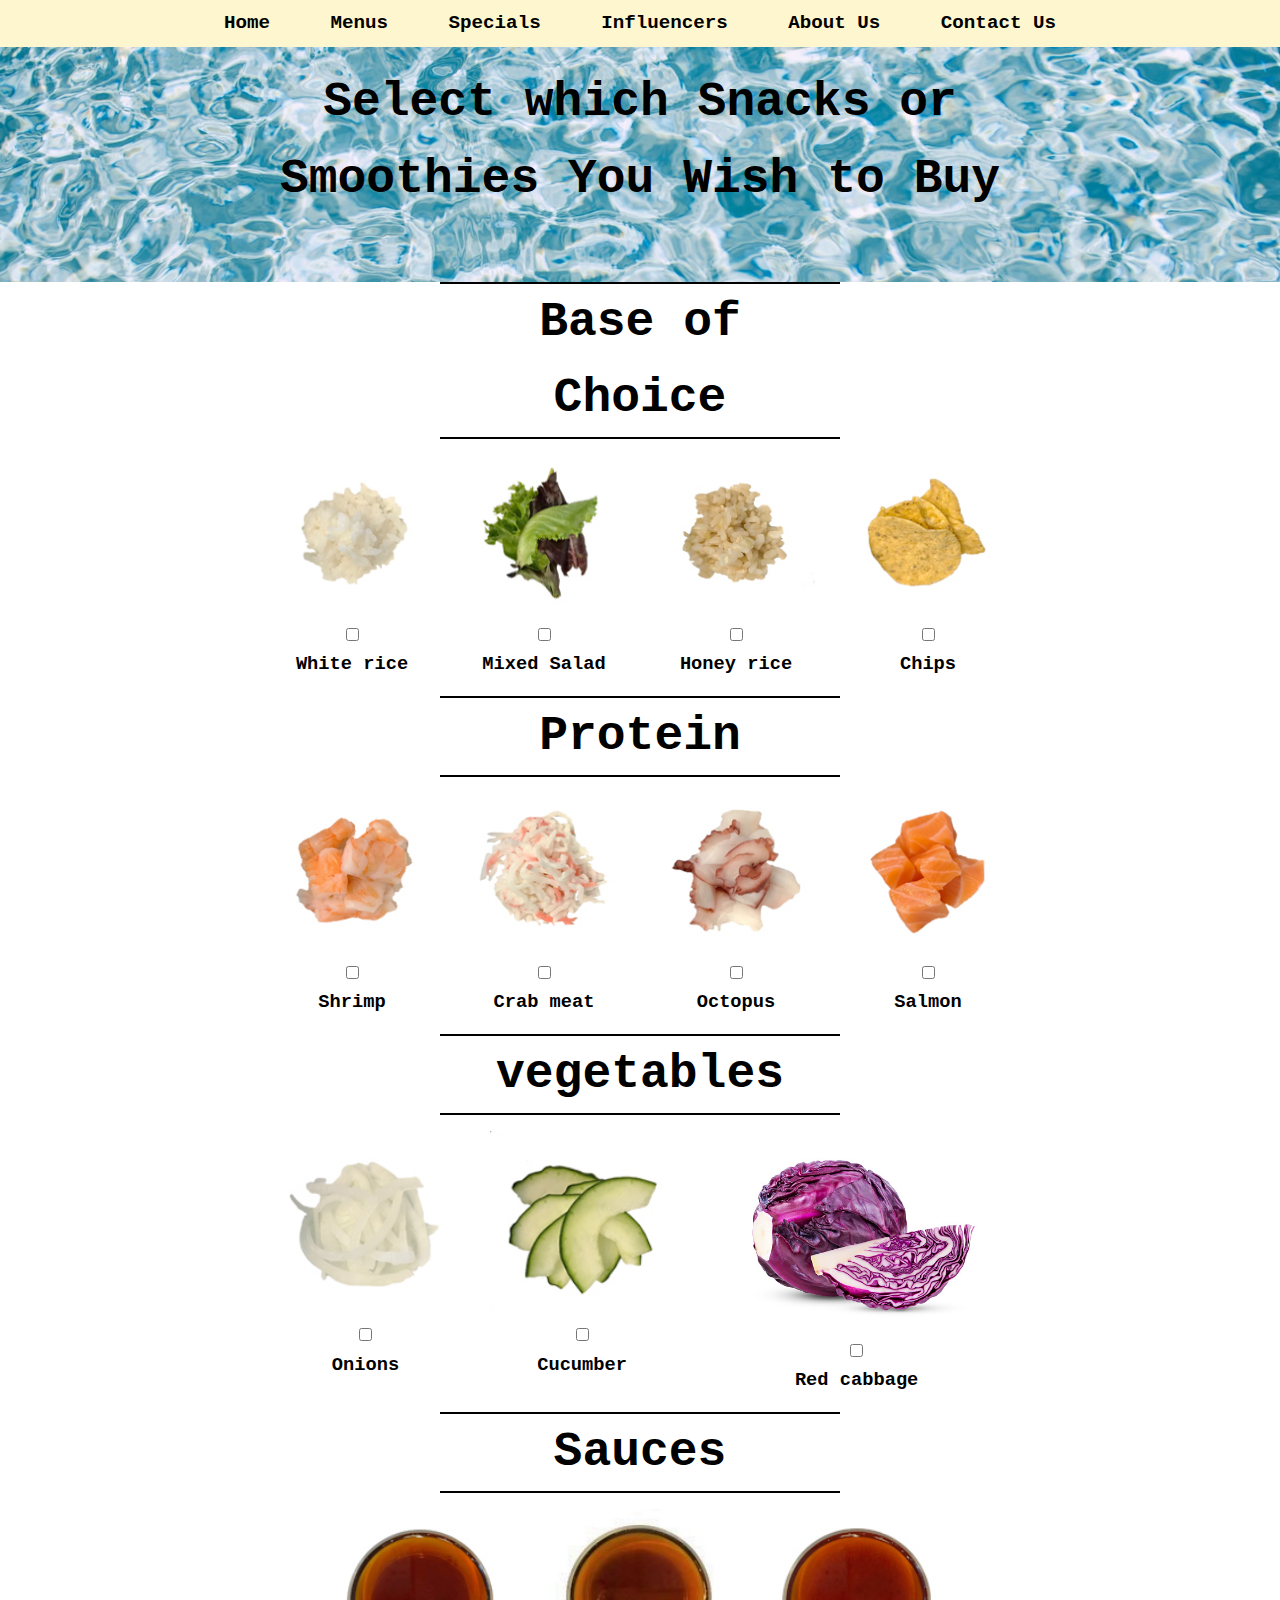
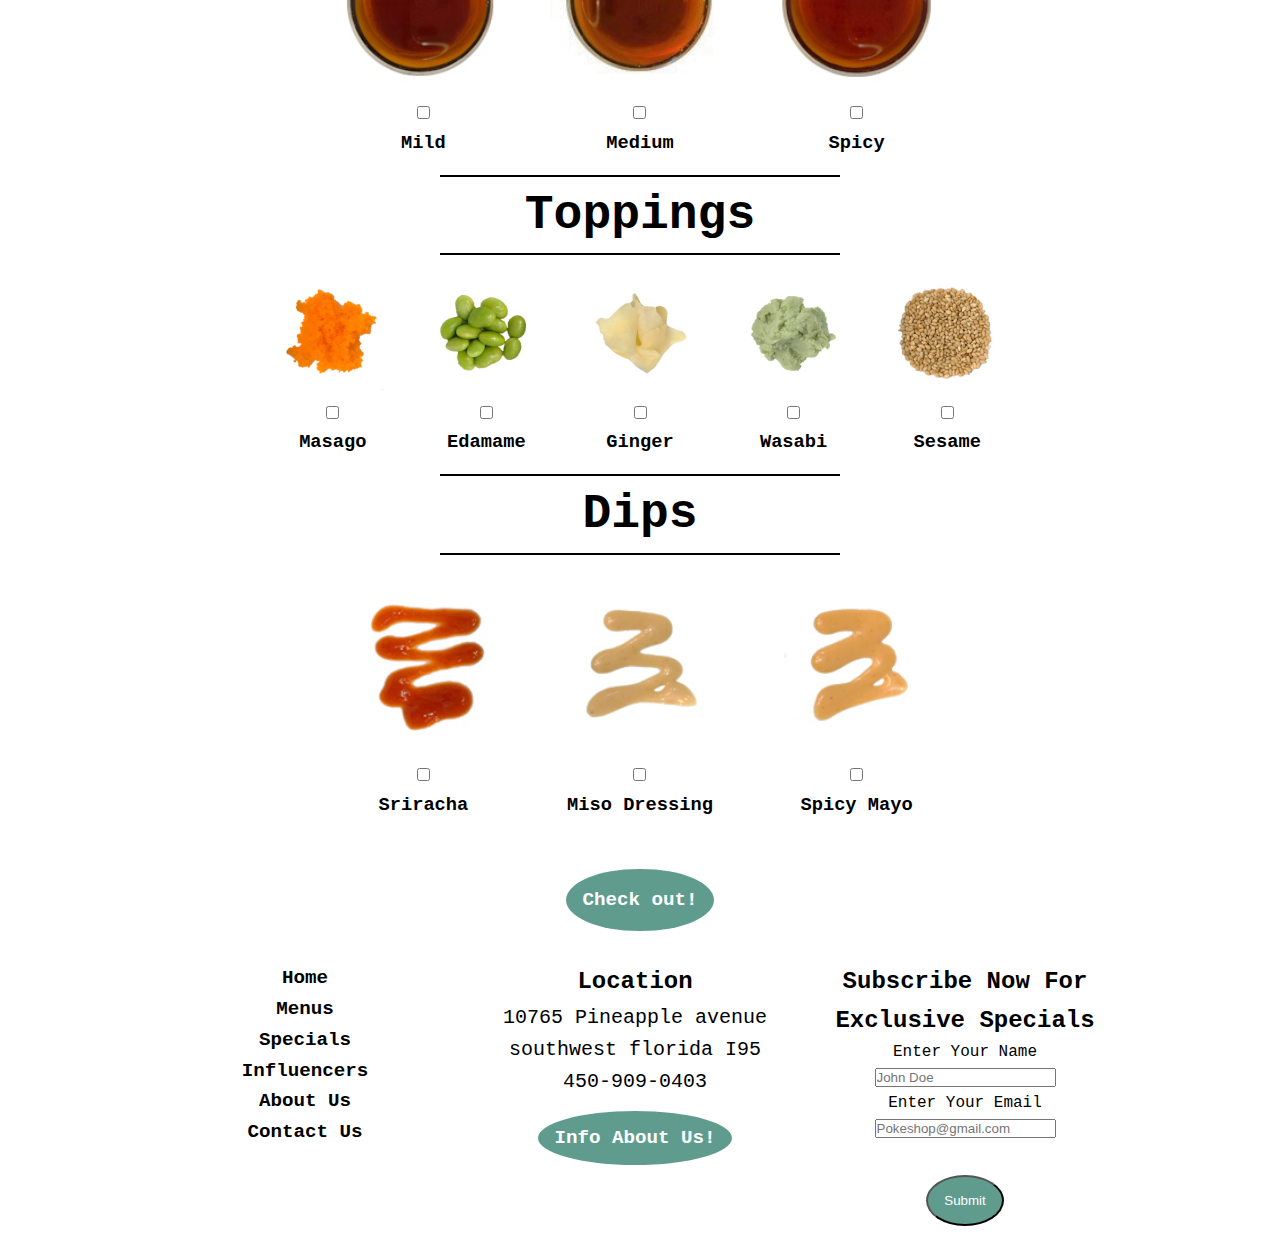
<file: Poke shop/Lunch.html>
<!DOCTYPE html>
<html lang="en">
  <head>
    <meta charset="UTF-8" />
    <meta http-equiv="X-UA-Compatible" content="IE=edge" />
    <meta name="viewport" content="width=device-width, initial-scale=1.0" />
    <meta
      name="author"
      content="Thomas Vermette, Mariam Caceres, Valerie Featherstone"
    />
    <meta
      name="keywords"
      content="Poke Bowl, healthy, fast-food, influencers, smoothies"
    />
    <title>Poke Shop / Lunch</title>

    <link rel="stylesheet" href="css/style.css" />
  </head>
  <body>
    <div class="navbar">
      <nav>
        <ul>
          <li><a href="index.html">Home</a></li>
          <li><a href="Menus.html">Menus</a></li>
          <li><a href="Specials.html">Specials</a></li>
          <li><a href="Influencers.html">Influencers</a></li>
          <li><a href="aboutUs.html">About Us</a></li>
          <li><a href="ContactUs.html">Contact Us</a></li>
        </ul>
      </nav>
    </div>

    <div id="Snack-header">
      <p class="container">Select which Snacks or Smoothies You Wish to Buy</p>
    </div>
    <!--Bases-->
    <div class="container">
      <h4>Base of Choice</h4>
    </div>
    <div class="display">
      <div>
        <img src="./Images/menu/sushirice1.jpeg" alt="" />
        <input type="checkbox" name="White rice" id="check1" />
        <h3>White rice</h3>
      </div>
      <div>
        <img src="./Images/menu/MixedGreens1.jpeg" alt="" />
        <input type="checkbox" name="Brown rice" id="check2" />
        <h3>Mixed Salad</h3>
      </div>
      <div>
        <img src="./Images/menu/brownsice1.jpeg" alt="" />
        <input type="checkbox" name="orange-smoothie" id="check3" />
        <h3>Honey rice</h3>
      </div>
      <div>
        <img src="./Images/menu/chips1.jpeg" alt="" />
        <input type="checkbox" name="chips" id="check4" />
        <h3>Chips</h3>
      </div>
    </div>
    <!--protein-->
    <div class="container">
      <h4>Protein</h4>
    </div>
    <div class="display">
      <div>
        <img src="./Images/menu/shrimp1.jpeg" alt="" />
        <input type="checkbox" name="shrimp1" id="check1" />
        <h3>Shrimp</h3>
      </div>
      <div>
        <img src="./Images/menu/crabmeat1.jpeg" alt="" />
        <input type="checkbox" name="crab" id="check2" />
        <h3>Crab meat</h3>
      </div>
      <div>
        <img src="./Images/menu/octopus1.jpeg" alt="" />
        <input type="checkbox" name="Octopus" id="check3" />
        <h3>Octopus</h3>
      </div>
      <div>
        <img src="./Images/menu/salmon1.jpeg" alt="" />
        <input type="checkbox" name="salmon1" id="check3" />
        <h3>Salmon</h3>
      </div>
    </div>
    <!--veggies-->
    <div class="container">
      <h4>vegetables</h4>
    </div>
    <div class="display">
      <div>
        <img src="./Images/menu/onions1.jpeg" alt="" />
        <input type="checkbox" name="onions1" id="check1" />
        <h3>Onions</h3>
      </div>
      <div>
        <img src="./Images/menu/Cucumber1.jpeg" alt="" />
        <input type="checkbox" name="Cucumber1" id="check2" />
        <h3>Cucumber</h3>
      </div>
      <div>
        <img
          src="./Images/menu/redcabbage.jpeg"
          height="200px"
          width="200px"
          alt=""
        />
        <input type="checkbox" name="redCabbage" id="check3" />
        <h3>Red cabbage</h3>
      </div>
    </div>
    <!--Sauces-->
    <div class="container">
      <h4>Sauces</h4>
    </div>
    <div class="display">
      <div>
        <img src="./Images/menu/mild1.jpeg" alt="" />
        <input type="checkbox" name="mild" id="check1" />
        <h3>Mild</h3>
      </div>
      <div>
        <img src="./Images/menu/medium2-1.jpeg" alt="" />
        <input type="checkbox" name="medium" id="check2" />
        <h3>Medium</h3>
      </div>
      <div>
        <img src="./Images/menu/spicy1.jpeg" alt="" />
        <input type="checkbox" name="spicy" id="check3" />
        <h3>Spicy</h3>
      </div>
    </div>
    <!--toppings-->
    <div class="container">
      <h4>Toppings</h4>
    </div>
    <div class="display">
    
      <div>
        <img src="./Images/menu/Masago1.jpeg" alt="" />
        <input type="checkbox" name="Masago" id="check2" />
        <h3>Masago</h3>
      </div>
      <div>
        <img src="./Images/menu/Edamame1.jpeg" alt="" />
        <input type="checkbox" name="Edamame" id="check3" />
        <h3>Edamame</h3>
      </div>
      <div>
        <img src="./Images/menu/ginger1.jpeg" alt="" />
        <input type="checkbox" name="ginger1" id="check3" />
        <h3>Ginger</h3>
      </div>
      <div>
        <img src="./Images/menu/Wasabi1.jpeg" alt="" />
        <input type="checkbox" name="Wasabi1" id="check3" />
        <h3>Wasabi</h3>
      </div>
      <div>
        <img src="./Images/menu/sesame1.jpeg" alt="" />
        <input type="checkbox" name="sesame1" id="check3" />
        <h3>Sesame</h3>
      </div>
    </div>
    <!--Dips-->
    <div class="container">
        <h4>Dips</h4>
    </div>
      <div class="display">
        <div>
          <img src="./Images/menu/sriracha1.jpeg" alt="" />
          <input type="checkbox" name="sriracha1" id="check1" />
          <h3>Sriracha</h3>
        </div>
        <div>
          <img src="./Images/menu/misodressing1.jpeg" alt="" />
          <input type="checkbox" name="miso" id="check2" />
          <h3>Miso Dressing</h3>
        </div>
        <div>
          <img src="./Images/menu/pokispicy1.jpeg" alt="" />
          <input type="checkbox" name="spicy-mayo" id="check3" />
          <h3>Spicy Mayo</h3>
        </div>
      </div>
    </div>
    <div class="Checkout">
      <a href="#" class="button">Check out!</a>
    </div>
  </body>
  <footer>
    <div class="container">
      <div class="footer">
        <div>
          <ul>
            <li><a href="index.html">Home</a></li>
            <li><a href="Menus.html">Menus</a></li>
            <li><a href="Specials.html">Specials</a></li>
            <li><a href="Influencers.html">Influencers</a></li>
            <li><a href="aboutUs.html">About Us</a></li>
            <li><a href="ContactUs.html">Contact Us</a></li>
          </ul>
        </div>
        <div>
          <h2>Location</h2>
          <p>10765 Pineapple avenue</p>
          <p>southwest florida I95</p>
          <p>450-909-0403</p>
          <br />
          <a href="aboutUs.html" class="button">Info About Us! </a>
        </div>
        <div>
          <h2>Subscribe Now For Exclusive Specials</h2>
          <form action="">
            <label for="name">Enter Your Name</label>
            <input type="name" id="name" name="name" placeholder="John Doe" />
            <br />
            <label for="email">Enter Your Email</label>
            <input
              type="email"
              id="email"
              name="email"
              placeholder="Pokeshop@gmail.com"
            />
            <br />
            <input type="submit" class="button" />
          </form>
        </div>
      </div>
    </div>
  </footer>
  <!--translate-->
  <div id="google_translate_element"></div>

  <script type="text/javascript">
    function googleTranslateElementInit() {
      new google.translate.TranslateElement(
        {
          pageLanguage: "en",
          layout: google.translate.TranslateElement.InlineLayout.SIMPLE,
        },
        "google_translate_element"
      );
    }
  </script>

  <script
    type="text/javascript"
    src="//translate.google.com/translate_a/element.js?cb=googleTranslateElementInit"
  ></script>
</html>
</file>
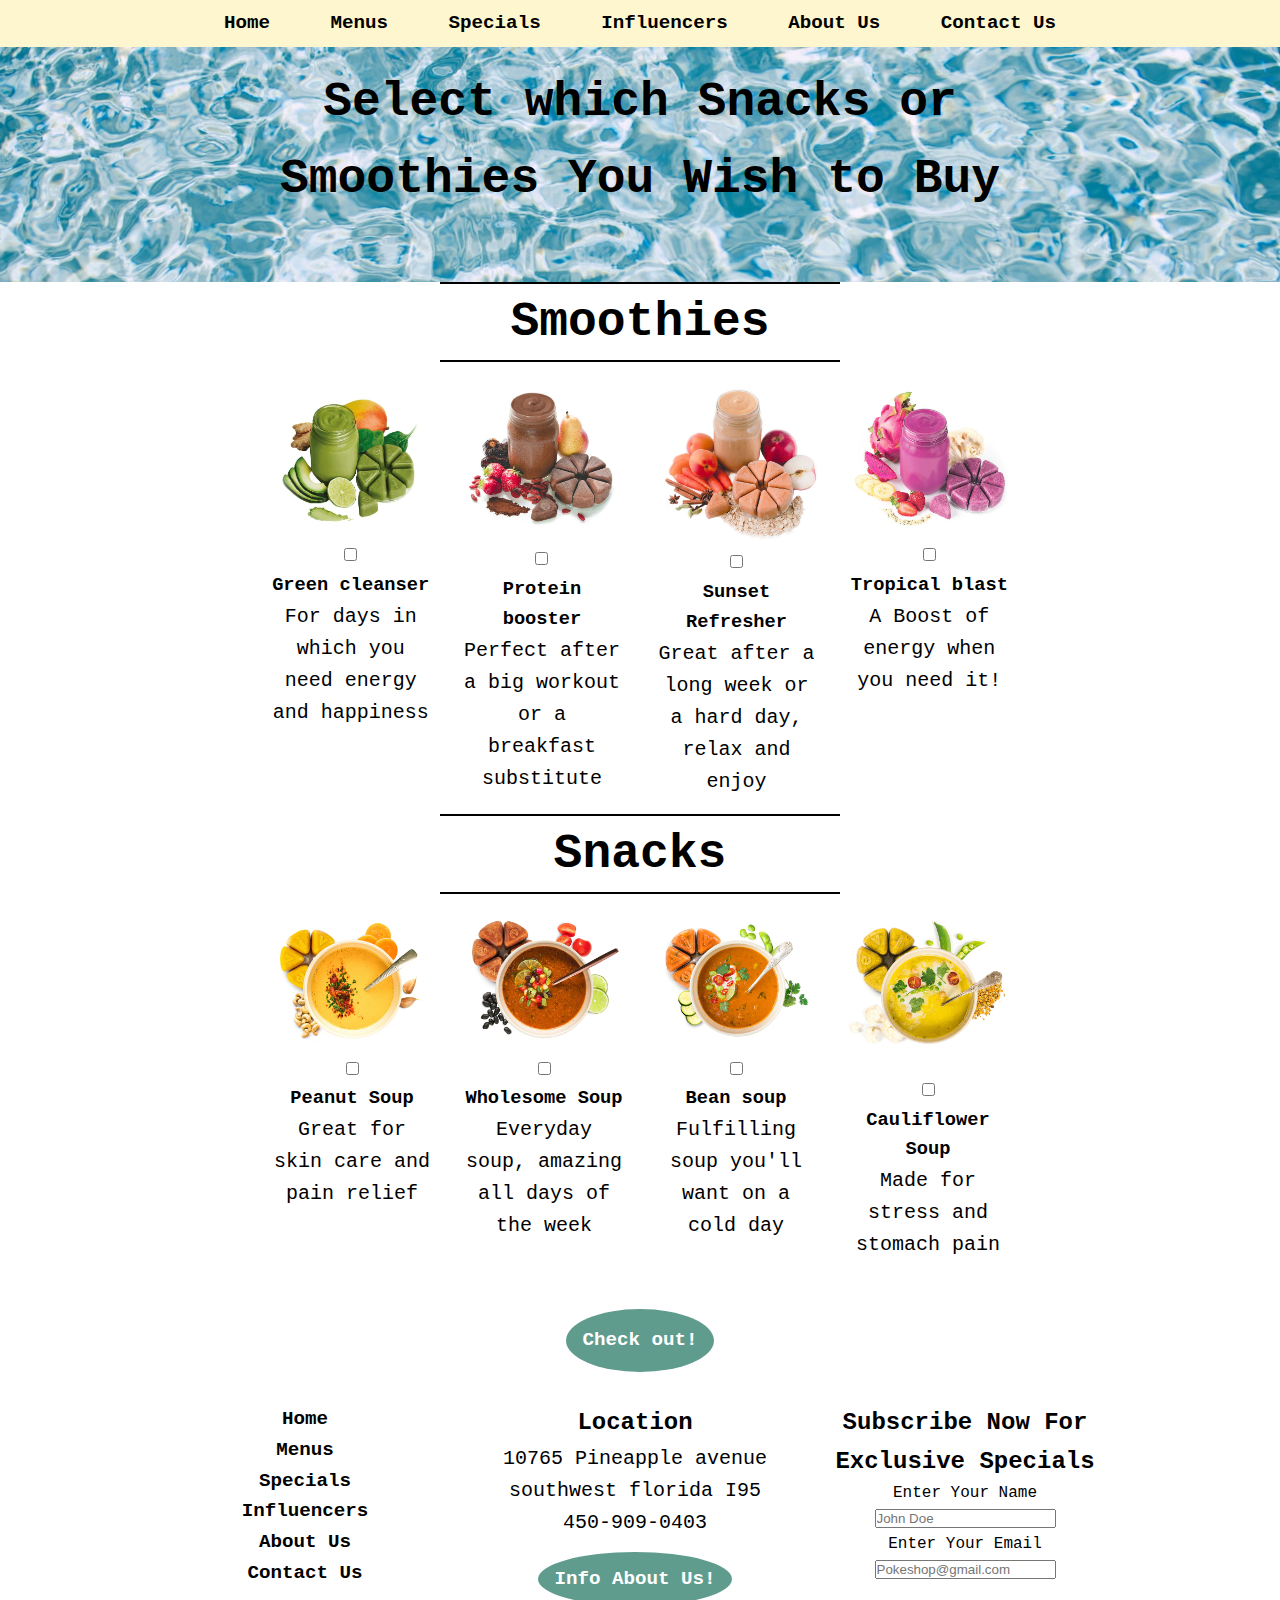
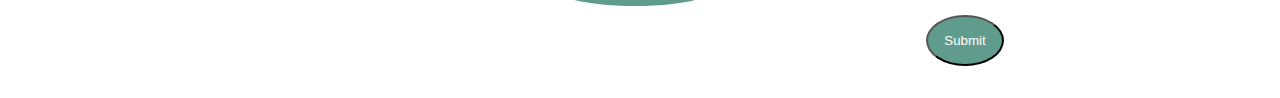
<file: Poke shop/SnackSmoothie.html>
<!DOCTYPE html>
<html lang="en">
  <head>
    <meta charset="UTF-8" />
    <meta http-equiv="X-UA-Compatible" content="IE=edge" />
    <meta name="viewport" content="width=device-width, initial-scale=1.0" />
    <meta
      name="author"
      content="Thomas Vermette, Mariam Caceres, Valerie Featherstone"
    />
    <meta
      name="keywords"
      content="Poke Bowl, healthy, fast-food, influencers, smoothies"
    />
    <title>Poke Shop / Snacks</title>

    <link rel="stylesheet" href="css/style.css" />
  </head>
  <body>
    <div class="navbar">
      <nav>
        <ul>
          <li><a href="index.html">Home</a></li>
          <li><a href="Menus.html">Menus</a></li>
          <li><a href="Specials.html">Specials</a></li>
          <li><a href="Influencers.html">Influencers</a></li>
          <li><a href="aboutUs.html">About Us</a></li>
          <li><a href="ContactUs.html">Contact Us</a></li>
        </ul>
      </nav>
    </div>

    <div id="Snack-header">
      <p class="container">Select which Snacks or Smoothies You Wish to Buy</p>
    </div>
    <!--Smoothies-->
    <div class="container">
      <h4>Smoothies</h4>
    </div>
    <div class="display">
      <div>
        <img src="./Images/menu/green-smoothie.webp" alt="" />
        <input type="checkbox" name="green-smoothie" id="check1" />
        <h3>Green cleanser</h3>
        <p>For days in which you need energy and happiness</p>
      </div>
      <div>
        <img src="./Images/menu/brown-smoothie.webp" alt="" />
        <input type="checkbox" name="brown-smoothie" id="check2" />
        <h3>Protein booster</h3>
        <p>Perfect after a big workout or a breakfast substitute</p>
      </div>
      <div>
        <img src="./Images/menu/orange-smoothie.webp" alt="" />
        <input type="checkbox" name="orange-smoothie" id="check3" />
        <h3>Sunset Refresher</h3>
        <p>Great after a long week or a hard day, relax and enjoy</p>
      </div>
      <div>
        <img src="./Images/menu/pink-smoothie.webp" alt="" />
        <input type="checkbox" name="pink-smoothie" id="check4" />
        <h3>Tropical blast</h3>
        <p>A Boost of energy when you need it!</p>
      </div>
    </div>
    <!--Snacks-->
    <div class="container">
      <h4>Snacks</h4>
    </div>
    <div class="display">
      <div>
        <img src="./Images/menu/yellow-soup.webp" alt="" />
        <input type="checkbox" name="green-smoothie" id="check1" />
        <h3>Peanut Soup</h3>
        <p>Great for skin care and pain relief</p>
      </div>
      <div>
        <img src="./Images/menu/brown-soup.webp" alt="" />
        <input type="checkbox" name="brown-smoothie" id="check2" />
        <h3>Wholesome Soup</h3>
        <p>Everyday soup, amazing all days of the week</p>
      </div>
      <div>
        <img src="./Images/menu/orange-soup.webp" alt="" />
        <input type="checkbox" name="orange-smoothie" id="check3" />
        <h3>Bean soup</h3>
        <p>Fulfilling soup you'll want on a cold day</p>
      </div>
      <div>
        <img src="./Images/menu/green-soup.webp" alt="" />
        <input type="checkbox" name="orange-smoothie" id="check3" />
        <h3>Cauliflower Soup</h3>
        <p>Made for stress and stomach pain</p>
      </div>
    </div>
    <div class="Checkout">
      <a href="#" class="button">Check out!</a>
    </div>
  </body>
  <footer>
    <div class="container">
      <div class="footer">
        <div>
          <ul>
            <li><a href="index.html">Home</a></li>
            <li><a href="Menus.html">Menus</a></li>
            <li><a href="Specials.html">Specials</a></li>
            <li><a href="Influencers.html">Influencers</a></li>
            <li><a href="aboutUs.html">About Us</a></li>
            <li><a href="ContactUs.html">Contact Us</a></li>
          </ul>
        </div>
        <div>
          <h2>Location</h2>
          <p>10765 Pineapple avenue</p>
          <p>southwest florida I95</p>
          <p>450-909-0403</p>
          <br />
          <a href="aboutUs.html" class="button">Info About Us! </a>
        </div>
        <div>
          <h2>Subscribe Now For Exclusive Specials</h2>
          <form action="">
            <label for="name">Enter Your Name</label>
            <input type="name" id="name" name="name" placeholder="John Doe" />
            <br />
            <label for="email">Enter Your Email</label>
            <input
              type="email"
              id="email"
              name="email"
              placeholder="Pokeshop@gmail.com"
            />
            <br />
            <input type="submit" class="button" />
          </form>
        </div>
      </div>
    </div>
  </footer>
  <!--translate-->
  <div id="google_translate_element"></div>

  <script type="text/javascript">
    function googleTranslateElementInit() {
      new google.translate.TranslateElement(
        {
          pageLanguage: "en",
          layout: google.translate.TranslateElement.InlineLayout.SIMPLE,
        },
        "google_translate_element"
      );
    }
  </script>

  <script
    type="text/javascript"
    src="//translate.google.com/translate_a/element.js?cb=googleTranslateElementInit"
  ></script>
</html>
</file>
<file: Poke shop/css/style.css>
/* General styles*/
* {
  box-sizing: border-box;
  padding: 0;
  margin: 0;
}
body {
  font-family: "Courier New", Courier, monospace;
  background: #fff;
  color: black;
  line-height: 1.6;
}
h1 {
  color: #fff;
  font-size: 3rem;
}
ul {
  list-style: none;
}
p {
  font-size: 1.25rem;
}
a {
  text-decoration: none;
  color: #000000;
  font-size: 1.2rem;
  font-weight: 600;
}

.navbar a:hover {
  border-bottom: 2px black dotted;
}

img {
  width: 100%;
}

.container {
  width: 1000px;
  margin: 0 auto;
}
.section {
  margin-top: 3rem;
  display: flex;
}
.navbar {
  background-color: #fef6ce;
  color: #fff;

  width: 100%;
  padding: 0.5rem 0;
  position: fixed;
}
.navbar ul {
  display: flex;
  justify-content: space-between;
  align-items: center;
  width: 70%;
  margin: auto;
  padding: 0 2rem;
}
/* Home page index styles*/
.homepage {
  background: url("../Images/homepage.jpg") no-repeat center/cover;
  background-size: cover;
  position: relative;
  height: 100vh;
}
.homepage_text {
  display: flex;
  flex-direction: column;
  align-items: center;
  justify-content: center;
  text-align: center;
  height: 100%;
  padding: 0 20px;
  text-shadow: 2px 2px black;
}

#homepage_motto {
  color: #fff;
  font-size: 1.3rem;
  font-weight: 600;
  text-shadow: 2px 2px black;
}

.button {
  margin-top: 2rem;
  color: #fff;
  background-color: #609c8e;
  padding: 1rem;
  border-radius: 55%;
}
.text-section {
  width: 50%;
  padding: 2rem;
}
.text-section p {
  text-align: justify;
  margin-bottom: 1rem;
}
.photo-section {
  width: 50%;
  padding: 2rem;
}
.photo-section img {
  border-radius: 50%;
}
a.button {
  padding: 1rem;
  border-radius: 55%;
  transition: all 0.3s ease-in-out;
}
a.button:hover {
  border-bottom: #000000 3px solid;
  transform: scale(1.5);
}
.testimonials {
  background-color: #609c8e;
  color: #fff;
  width: 70%;
  margin: 2rem auto;
  padding: 1rem;
  border-radius: 5%;
}
.testimonials h2 {
  text-align: center;
  padding: 1.5rem;
  font-size: 3rem;
}
.testimonials p:nth-child(2) {
  margin: 0 2rem;
}
.testimonials p:nth-child(3) {
  text-align: center;
}
.footer {
  display: flex;
  text-align: center;
  margin: 2rem 0;
}

.footer > * {
  width: 33%;
}
.footer ul li :hover {
  border-bottom: #000000 2px solid;
}
/* menu styles*/
.menu-header img {
  border-radius: 2%;
}

.menu-textbox {
  margin: 4rem 0;
  text-align: center;
}
.button-choice {
  display: flex;
  justify-content: space-around;
  margin: 4rem 0;
}

#Snack-button {
  background-color: #96c9a3;
  padding: 3rem;
  border-radius: 50%;
  transition: all 0.3s ease-in-out;
}
#Snack-button:hover {
  background-color: #fef6ce;
  transform: scale(1.5);
}
#Poke-button {
  background-color: #cfe6ca;
  padding: 3rem;
  border-radius: 50%;
  transition: all 0.3s ease-in-out;
}
#Poke-button:hover {
  background-color: #fef6ce;
  transform: scale(1.5);
}
.display {
  display: flex;
  width: 60%;
  margin: 0 auto;
  justify-content: center;
}
.display > * {
  padding: 1rem;
  text-align: center;
}
.display .product :hover {
  background-color: #000000;
}

/* Snack & smoothie styles */

#Snack-header {
  background-image: url(../Images/water-2.jpg);
  background-repeat: no-repeat;
  background-size: cover;
}
#Snack-header p {
  font-size: 3rem;
  font-weight: bolder;
  padding: 4rem;
  background-size: cover;
  color: #000000;
  text-align: center;
}
.container h4 {
  font-size: 3rem;
  margin: 0 auto;
  padding: 0%;
  border-top: #000000 2px solid;
  border-bottom: #000000 2px solid;
  width: 40%;
  text-align: center;
}
/* contact us*/

.contactus {
  background: url("../Images/contact-us/contactus11.jpg") no-repeat center/cover;
  background-size: cover;
  position: relative;
  height: 40vh;
}

#contacus_message {
  color: #fff;
  font-size: 1.2rem;
  font-weight: 600;
  text-align: center;
  text-shadow: 2px 2px #000000;
}
#get_in_touch {
  text-shadow: 2px 2px #000000;
}

.container-contact {
  width: 1000px;
  padding: 0rem;
  margin: 0 auto;
}

.photo-section-contact {
  width: 50%;
  padding: 0rem;
  height: 300px;
}

.form-section {
  background-color: #fef6ce;
  width: 50%;
  padding: 2rem;
}
.form-section p {
  text-align: justify;
  margin-bottom: 1rem;
}

.form-input {
  margin: 0.5em auto 0.5em;
}

#map {
  height: 100%;
  min-height: 30em;
  margin: 0;
  padding: 0;
}
.find-us {
  background-color: #609c8e;
  color: #fff;
  width: 1080px;
  margin: 2rem auto 4rem;
  padding: 0rem;
  height: 500px;
}

.find-us h2 {
  text-align: center;
  padding: 0rem;
  font-size: 3rem;
}
.margin-top {
  margin-top: 3rem;
}

#specials {
  text-shadow: 2px 2px #000000;
}
.specials {
  background: url("/Images/specials/deals.jpg") no-repeat center/cover;
  position: relative;
  height: 30vh;
}
.Checkout {
  display: flex;
  justify-content: center;
}
</file>
